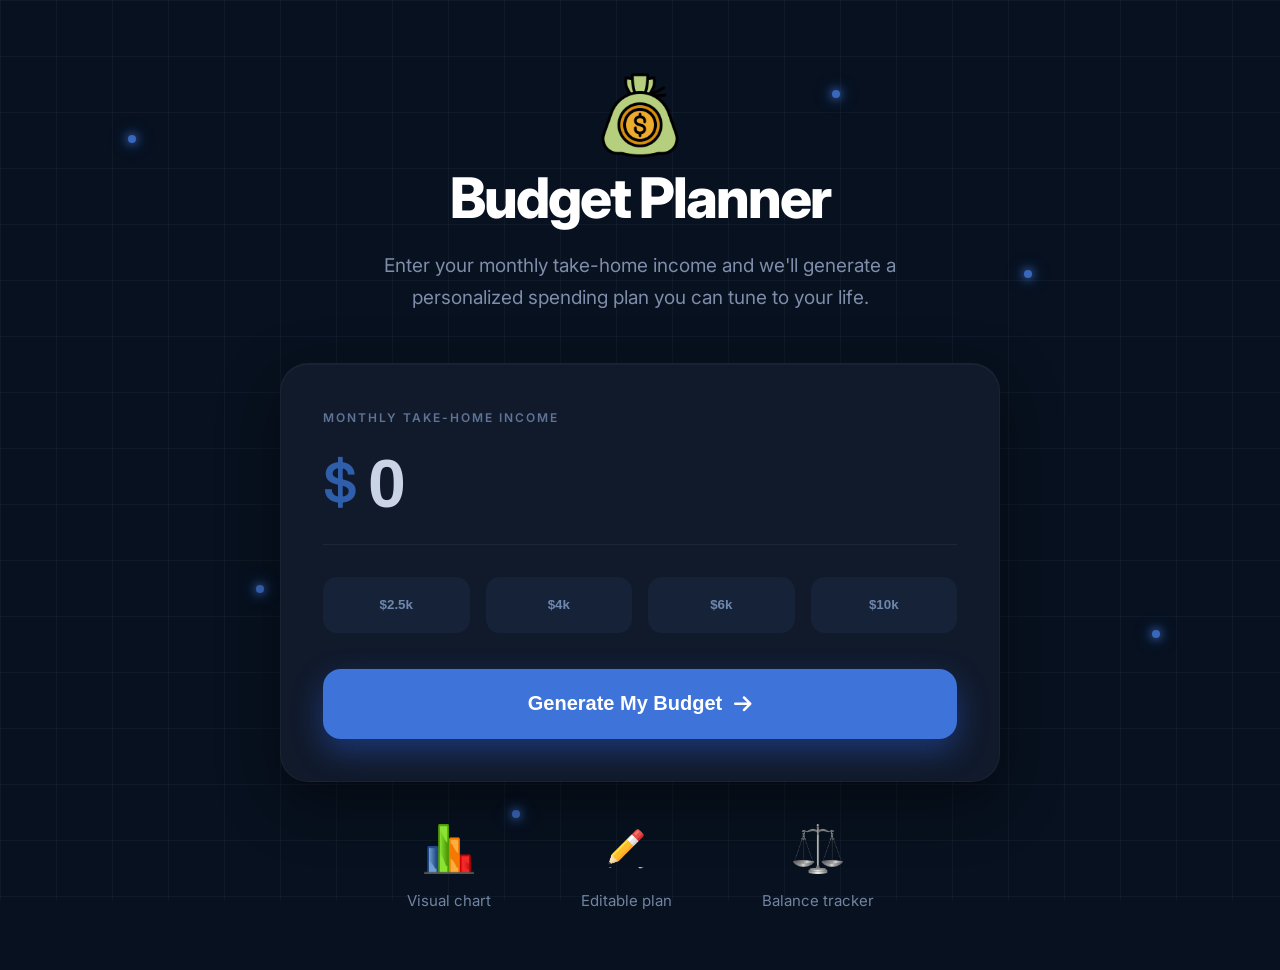
<file: index.html>
<!DOCTYPE html>
<html lang="en">

<head>

    <meta charset="UTF-8">
    <meta name="viewport" content="width=device-width, initial-scale=1.0">

    <title>Budget Planner</title>


    <link rel="preconnect" href="https://fonts.googleapis.com">
    <link rel="preconnect" href="https://fonts.gstatic.com" crossorigin>
    <link href="https://fonts.googleapis.com/css2?family=Inter:wght@300;400;500;600;700;800&display=swap"
        rel="stylesheet">
    <link rel="stylesheet" href="https://cdnjs.cloudflare.com/ajax/libs/font-awesome/6.5.2/css/all.min.css">
    <link rel="stylesheet" href="style.css">
</head>

<body>
    <div class="background-grid"></div>

    <div class="floating-circles">
        <span class="circle circle1"></span>
        <span class="circle circle2"></span>
        <span class="circle circle3"></span>
        <span class="circle circle4"></span>
        <span class="circle circle5"></span>
        <span class="circle circle6"></span>
        <span class="circle circle7"></span>
        <span class="circle circle8"></span>
    </div>

    <div class="container">

        <div class="icon-box">
            <img src="logo.png" width="90" height="90" />
        </div>
        <h1>Budget Planner</h1>
        <p class="subtitle">
            Enter your monthly take-home income and we'll generate a
            personalized spending plan you can tune to your life.
        </p>
        <div class="card">
            <label>
                MONTHLY TAKE-HOME INCOME
            </label>
            <div class="input-row">
                <span class="dollar">$</span>
                <input id="income" type="text" value="0" autocomplete="off">
            </div>
            <hr>
            <div class="quick-buttons">
                <button data-value="2500">$2.5k</button>
                <button data-value="4000">$4k</button>
                <button data-value="6000">$6k</button>
                <button data-value="10000">$10k</button>
            </div>
            <div class="Generate">
                <button id="generate">
                    Generate My Budget
                    <i class="fa-solid fa-arrow-right"></i>
                </button>

            </div>
        </div>

        <div class="features">
            <div class="feature">
                <div class="logo">
                    <img src="chart.png" width="50" height="50" />
                </div>
                <p>Visual chart</p>
            </div>
            <div class="feature">
                <div class="logo">
                    <img src="pencil.png" width="50" height="50" />
                </div>
                <p>Editable plan</p>
            </div>
            <div class="feature">
                <div class="logo">
                    <img src="balance.png" width="50" height="50" />
                </div>
                <p>Balance tracker</p>
            </div>
        </div>
    </div>
    <br> <br> <br>
    <script src="script.js"></script>

</body>

</html>
</file>
<file: style.css>
* {
    margin: 0;
    padding: 0;
    box-sizing: border-box;
}

body {
    font-family: 'Inter', sans-serif;
    background: #07111F;
    color: white;
    overflow-x: hidden;
}


.background-grid {
    position: fixed;
    inset: 0;
    background-color: #07111F;
    background-image: linear-gradient(rgba(255, 255, 255, .035) 1px, transparent 1px), linear-gradient(90deg, rgba(255, 255, 255, .035) 1px, transparent 1px);
    background-size: 56px 56px;
    z-index: -1;
}

.container {
    width: 100%;
    max-width: 900px;
    margin: auto;
    display: flex;
    flex-direction: column;
    align-items: center;
    padding-top: 70px;
}


h1 {
    font-size: 56px;
    font-weight: 800;
    letter-spacing: -2px;
    margin-bottom: 18px;
}

.subtitle {
    width: 620px;
    max-width: 95%;
    color: #7F8DAA;
    text-align: center;
    font-size: 19px;
    line-height: 1.7;
    margin-bottom: 48px;
}

.card {
    width: 100%;
    max-width: 720px;
    background: #111A2B;
    border-radius: 28px;
    padding: 42px;
    border: 1px solid rgba(255, 255, 255, .04);
    box-shadow: 0 20px 60px rgba(0, 0, 0, .45), inset 0 1px 0 rgba(255, 255, 255, .03);
}

.card label {
    font-size: 12px;
    font-weight: 600;
    letter-spacing: 2px;
    color: #5E7395;
}

.input-row {
    display: flex;
    align-items: center;
    margin-top: 18px;
    margin-bottom: 22px;
}

.dollar {
    color: #2F5EAA;
    font-size: 54px;
    font-weight: 600;
    margin-right: 10px;
}

input {
    width: 100%;
    border: none;
    outline: none;
    background: transparent;
    color: #C9D4E6;
    font-size: 68px;
    font-weight: 700;
    letter-spacing: -3px;
}

input::placeholder {
    color: #C9D4E6;
}

hr {
    border: none;
    height: 1px;
    background: rgba(255, 255, 255, .05);
    margin-bottom: 32px;
}

.quick-buttons {
    display: flex;
    gap: 16px;
    margin-bottom: 36px;
}

.quick-buttons button {
    flex: 1;
    height: 56px;
    border-radius: 14px;
    background: #162238;
    color: #6E87AD;
    border: none;
    font-weight: 700;
    cursor: pointer;
    transition: .25s;
}

.quick-buttons button:hover {
    background: #21416D;
    color: white;
}

#generate {
    width: 100%;
    height: 70px;
    border: none;
    border-radius: 18px;
    background: #3E73D9;
    color: white;
    font-size: 20px;
    font-weight: 700;
    cursor: pointer;
    transition: .25s;
    display: flex;
    justify-content: center;
    align-items: center;
    gap: 12px;
    box-shadow: 0 12px 30px rgba(50, 110, 255, .35);
}

#generate:hover {
    transform: translateY(-2px);
    background: #4D82EA;
}

#generate:active {
    transform: scale(.98);
}

.features {
    margin-top: 42px;
    display: flex;
    gap: 90px;
}

.feature {
    text-align: center;
}

.logo {
    font-size: 28px;
    margin-bottom: 10px;
}

.feature p {
    color: #7283A2;
    font-size: 15px;
}

@media(max-width:768px) {
    .card {
        padding: 28px;
    }

    h1 {
        font-size: 42px;
    }

    input {
        font-size: 52px;
    }

    .dollar {
        font-size: 44px;
    }

    .quick-buttons {
        flex-wrap: wrap;
    }

    .quick-buttons button {
        width: 48%;
        flex: none;
    }

    .features {
        gap: 35px;
    }
}


.floating-circles {
    position: fixed;
    top: 0;
    left: 0;
    width: 100%;
    height: 100%;
    overflow: hidden;
    pointer-events: none;
    z-index: 0;
}


.circle {
    position: absolute;
    width: 8px;
    height: 8px;
    background: #4f8cff;
    border-radius: 50%;
    box-shadow:
        0 0 8px #4f8cff,
        0 0 15px #4f8cff,
        0 0 25px rgba(79, 140, 255, 0.5);
    opacity: 0.7;
    animation: floatCircle 12s ease-in-out infinite alternate;
}

.circle1 {
    top: 15%;
    left: 10%;
    animation-duration: 11s;
}

.circle2 {
    top: 30%;
    left: 80%;
    animation-duration: 14s;
}

.circle3 {
    top: 65%;
    left: 20%;
    animation-duration: 13s;
}

.circle4 {
    top: 80%;
    left: 75%;
    animation-duration: 16s;
}

.circle5 {
    top: 45%;
    left: 50%;
    animation-duration: 10s;
}

.circle6 {
    top: 10%;
    left: 65%;
    animation-duration: 15s;
}

.circle7 {
    top: 70%;
    left: 90%;
    animation-duration: 12s;
}

.circle8 {
    top: 90%;
    left: 40%;
    animation-duration: 17s;
}


@keyframes floatCircle {

    0% {
        transform: translate(0, 0);
    }

    25% {
        transform: translate(50px, -40px);
    }

    50% {
        transform: translate(-30px, 50px);
    }

    75% {
        transform: translate(60px, 20px);
    }

    100% {
        transform: translate(-50px, -50px);
    }
}

.container {
    position: relative;
    z-index: 2;
}
</file>
